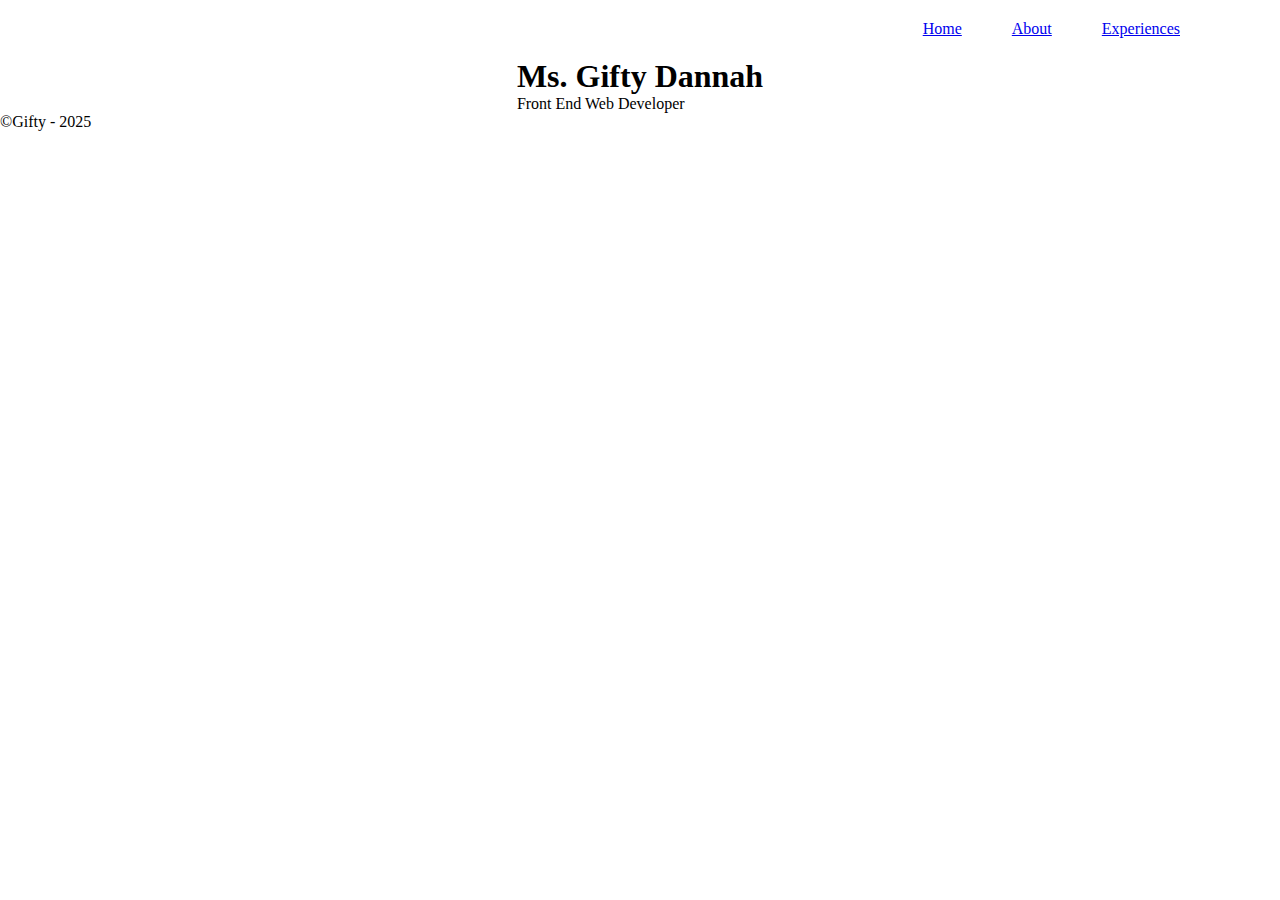
<file: index.html>
<!DOCTYPE html>
<html lang="en">
<head>
    <meta charset="UTF-8">
    <meta name="viewport" content="width=device-width, initial-scale=1.0">
    <link rel="stylesheet" href="css/home.css">
    <title>Home: Gifty Dannah</title>
</head>
<body>
    <nav class="navigation_bar">
        <a class="nav_link" href="index.html">Home</a>
        <a class="nav_link" href="about.html">About</a>
        <a class="nav_link" href="experiences.html">Experiences</a>
    </nav>
    <section class="hero-section">
        <!-- <figure class="picture">
            <img class="picture-here" src="assets/dannah_project-02.png" alt="my_profile_pic">
        </figure> -->
        <div>
            <h1>Ms. Gifty Dannah</h1>
            <p>Front End Web Developer</p>
            <!-- <div class="buttons">
                <button class="contact" type="Contact">Contact</button>
                <button class="resume" type="Resume">Resume</button>
            </div> -->
        </div>
    </section>
    <footer>
        <p>©Gifty - 2025</p>
    </footer>
</body>
</html>
</file>
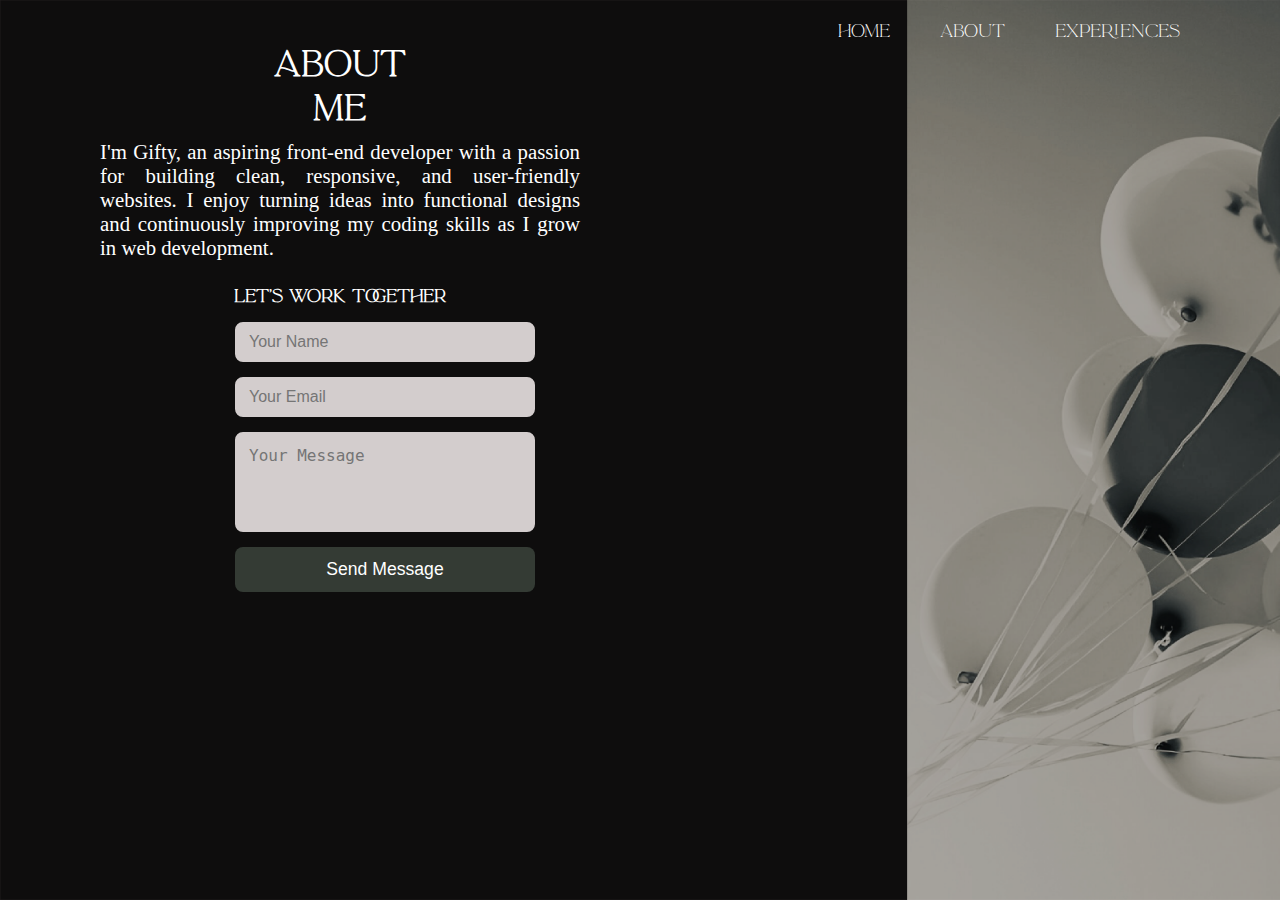
<file: about.html>
<!DOCTYPE html>
<html lang="en">
<head>
    <meta charset="UTF-8">
    <meta name="viewport" content="width=device-width, initial-scale=1.0">
    <link rel="stylesheet" href="css/about.css">
    <title>Home: Gifty Dannah</title>
</head>
<body>
    <header>
        <nav class="navigation_bar">
            <a class="nav_link" href="index.html">Home</a>
            <a class="nav_link" href="about.html">About</a>
            <a class="nav_link" href="experiences.html">Experiences</a>
        </nav>
    </header>
    <main>
        <section class="about-moi">
            <div class="head-ab">
                <h1>About</h1>
                <h1>Me</h1>
            </div>
            <p>
                I'm Gifty, an aspiring front-end developer with a passion for building clean, responsive, and user-friendly websites. I enjoy turning ideas into functional designs and continuously improving my coding skills as I grow in web development.
            </p>
            <section id="contact">
                <h2>Let's Work Together</h2>
                <div class="contact-links">
                    <a href="mailto:"><i class="fa-solid fa-envelope"></i></a>
                    <a href="tel:"><i class="fa-solid fa-phone"></i></a>
                    <a href="" target="_blank"><i class="fa-brands fa-linkedin"></i></a>
                    <a href="" target="_blank"><i class="fa-brands fa-github"></i></a>
                </div>
            
            <form action="https://formspree.io/f/xpwlvavj" method="POST">
                <input type="text" name="name" placeholder="Your Name" required>
                <input type="email" name="_replyto" placeholder="Your Email" required>
                <textarea name="message" placeholder="Your Message" required></textarea>
                <button type="submit">Send Message</button>
            </form>
            </section>
    </main>
        </section>
</body>
</html>
</file>
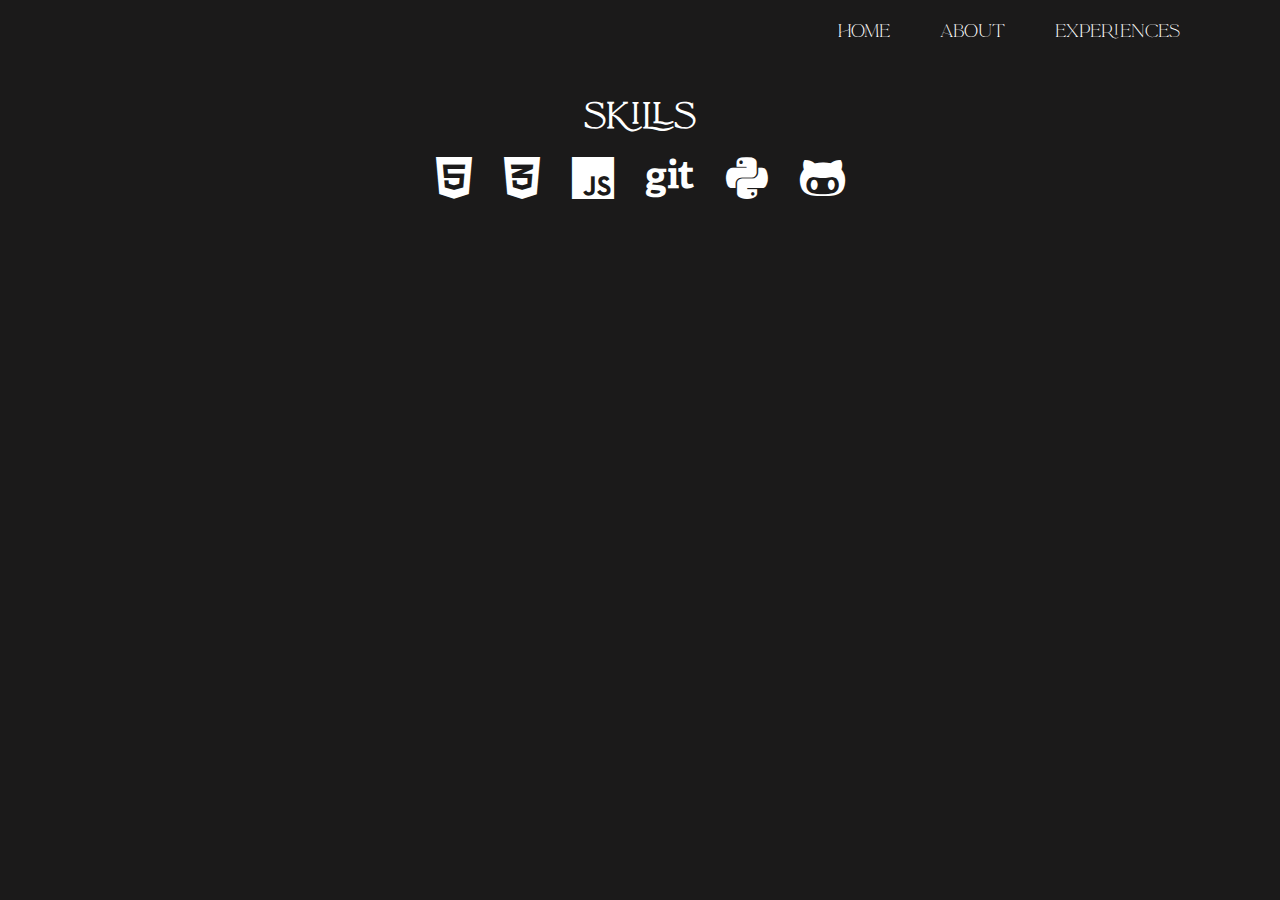
<file: experiences.html>
<!DOCTYPE html>
<html lang="en">
<head>
    <meta charset="UTF-8">
    <meta name="viewport" content="width=device-width, initial-scale=1.0">
    <link rel="stylesheet" href="https://cdnjs.cloudflare.com/ajax/libs/font-awesome/6.5.2/css/all.min.css">
    <link rel="stylesheet" href="css/experiences.css">
    <title>Experiences: Gifty Dannah</title>
</head>
<body>
    <header>
        <nav class="navigation_bar">
            <a class="nav_link" href="index.html">Home</a>
            <a class="nav_link" href="about.html">About</a>
            <a class="nav_link" href="experiences.html">Experiences</a>
        </nav>
    </header>
    <section class="skills">
        <h1>Skills</h1>
        <div class="skill-icons">
            <i class="fa-brands fa-html5" title="HTML5"></i>
            <i class="fa-brands fa-css3-alt" title="CSS3"></i>
            <i class="fa-brands fa-js" title="JavaScript"></i>
            <i class="fa-brands fa-git" title="Git"></i>
            <i class="fa-brands fa-python" title="Python"></i>
            <i class="fa-brands fa-github-alt" title="Github"></i>
        </div>
    </section>
</body>
</html>
</file>
<file: css/home.css>
* {
    margin: 0;
    padding: 0;
    box-sizing: border-box;
}

.navigation_bar {
    display: flex;
    justify-content: end;
    gap: 50px;
    padding: 20px;
    padding-right: 100px;
}

.hero-section {
    display: flex;
    align-items: center;
    justify-content: center;
}

.picture-here {
    height: 200px;
    width: auto;
    border-radius: 50%;
}
</file>
<file: css/about.css>
* {
    margin: 0;
    padding: 0;
    box-sizing: border-box;
}

@font-face {
    font-family: 'LaLuxes';
    src: url(../assets/LaLuxes.otf) format('opentype');
}
@font-face {
    font-family: 'Bodoni';
    src: url(../assets/BodoniflfRoman-vmAD.ttf) format('truetype');
}

body {
    color: white;
    font-family: 'LaLuxes';
    /* background-color: #5a524c; */
    background-image: url(../assets/about_background_alt_2-01.png);
    background-size: cover;
    display: grid;
    grid-template-rows: auto 1fr auto;
    min-height: 100vh;
}


nav {
    grid-row: 1;
}

.nav_link {
    text-decoration: none;
    color: white;
}

.hero-section {
    grid-row: 2;
}

footer {
    text-align: center;
    grid-row: 3;
}

footer p {
    font-size: 11px;
}

/* html, body {
    position: relative;
} */

.navigation_bar {
    display: flex;
    justify-content: end;
    gap: 50px;
    padding: 20px;
    padding-right: 100px;
}

.hero-section {
    display: flex;
    align-items: center;
    justify-content: center;
    gap: 1rem;
    /* margin-right: 400px; */
}

.hero-section h1 {
    font-size: 4rem;
    margin-top: 3rem;
    margin-bottom: 1rem;
}

.hero-section p {
    text-align: center;
}

.picture-here {
    height: 30rem;
    width: auto;
    border-radius: 50%;
    /* filter: drop-shadow(5px, 5px); */
}

/* footer {
    position: absolute;
    bottom: 0;
} */

.contact {
    font-size: 1rem;
    margin-top: 1rem;
    border: none;
    background-color: rgb(165, 42, 42);
    color: white;
    padding: 10px;
    border-radius: 8px;
}

.resume {
    font-size: 1rem;
    margin-top: 1rem;
    border: none;
    background-color: rgb(165, 42, 42);
    color: white;
    padding: 10px;
    border-radius: 8px;
}

.resume:hover {
    cursor: pointer;
    background-color: #531515;
}

.contact:hover {
    cursor: pointer;
    background-color: #531515;
}

nav a:hover {
    text-decoration: underline;
}

.about-moi h1 {
    text-align: center;
    margin-right: 600px;
    font-size: 2rem;
}

.head-ab {
    margin-top: -20px;
}

.about-moi p {
    margin-top: 10px;
    margin-left: 100px;
    margin-right: 700px;
    font-family: 'Lucida';
    font-size: 1.3rem;
    text-align:justify;
}

#contact {
  text-align: center;
  margin-top: 1rem;
}

#contact h2 {
  font-size: 1rem;
  margin-bottom: -25px;
  margin-top: 25px;
  color: #fff;
  margin-right: 600px;
}

#contact .contact-intro {
  font-size: 1.1rem;
  color: #555;
  margin-bottom: 30px;
}

/* Contact Icons */
.contact-links {
  display: flex;
  justify-content: center;
  gap: 20px;
  margin-top: 20px;
  margin-bottom: 20px;
}

.contact-links a {
  font-size: 2rem;
  color: #555;
  transition: transform 0.3s ease, color 0.3s ease;
}

.contact-links a:hover {
  color: #4CAF50; /* highlight green (match your site accent) */
  transform: scale(1.2);
}

/* Contact Form */
form {
  max-width: 300px;
  margin: 0 auto;
  display: flex;
  flex-direction: column;
  gap: 15px;
  margin-left: 235px;
}

form input,
form textarea {
  width: 100%;
  padding: 12px;
  background-color: #d3cdcd;
  font-size: 1rem;
  border: 2px solid #d3cdcd;
  border-radius: 8px;
  outline: none;
  transition: border-color 0.3s ease;

}

form input:focus,
form textarea:focus {
  border-color: #2a2e2a;
}

form input {
    height: 40px;
}

form textarea {
  resize: none;
  height: 100px;
}

form button {
  padding: 12px;
  font-size: 1.1rem;
  background: #343b34;
  color: white;
  border: none;
  border-radius: 8px;
  cursor: pointer;
  transition: background 0.3s ease, transform 0.3s ease;
}

form button:hover {
  background: #252725;
  transform: scale(1.05);
}

/* Closing Line */
.closing-line {
  text-align: center;
  margin-top: 30px;
  font-size: 1rem;
  color: #fff
}
</file>
<file: css/experiences.css>
* {
    margin: 0;
    padding: 0;
    box-sizing: border-box;
}

@font-face {
    font-family: 'LaLuxes';
    src: url(../assets/LaLuxes.otf) format('opentype');
}
@font-face {
    font-family: 'Bodoni';
    src: url(../assets/BodoniflfRoman-vmAD.ttf) format('truetype');
}

body {
    color: white;
    font-family: 'LaLuxes';
    background-color: #1b1a1a;
    /* background-image: url(../assets/about_background_alt_2-01.png); */
    background-size: cover;
    display: grid;
    grid-template-rows: auto 1fr auto;
    min-height: 100vh;
}


nav {
    grid-row: 1;
}

.nav_link {
    text-decoration: none;
    color: white;
}

.hero-section {
    grid-row: 2;
}

footer {
    text-align: center;
    grid-row: 3;
}

footer p {
    font-size: 11px;
}

/* html, body {
    position: relative;
} */

.navigation_bar {
    display: flex;
    justify-content: end;
    gap: 50px;
    padding: 20px;
    padding-right: 100px;
}

.hero-section {
    display: flex;
    align-items: center;
    justify-content: center;
    gap: 1rem;
    /* margin-right: 400px; */
}

.hero-section h1 {
    font-size: 4rem;
    margin-top: 3rem;
    margin-bottom: 1rem;
}

.hero-section p {
    text-align: center;
}

.picture-here {
    height: 30rem;
    width: auto;
    border-radius: 50%;
    /* filter: drop-shadow(5px, 5px); */
}

/* footer {
    position: absolute;
    bottom: 0;
} */

.contact {
    font-size: 1rem;
    margin-top: 1rem;
    border: none;
    background-color: rgb(165, 42, 42);
    color: white;
    padding: 10px;
    border-radius: 8px;
}

.resume {
    font-size: 1rem;
    margin-top: 1rem;
    border: none;
    background-color: rgb(165, 42, 42);
    color: white;
    padding: 10px;
    border-radius: 8px;
}

.resume:hover {
    cursor: pointer;
    background-color: #531515;
}

.contact:hover {
    cursor: pointer;
    background-color: #531515;
}

nav a:hover {
    text-decoration: underline;
}

.about-moi h1 {
    text-align: center;
    margin-right: 600px;
    font-size: 3rem;
}

.head-ab {
    margin-top: 20px;
}

.about-moi p {
    margin-top: 10px;
    margin-left: 100px;
    margin-right: 700px;
    font-family: 'Lucida';
    font-size: 1.3rem;
    text-align:justify;
}

.fa-brands {
    font-size: 3rem;
}

.skills h1 {
    text-align: center;
    margin-top: 2rem;
    margin-bottom: 1rem;
}

.skill-icons {
    display: flex;
    flex-direction: row;
    justify-content: center;
    gap: 2rem;
}

.project {
    display: flex;
    flex-direction: column;
    align-items: center;
    justify-content: center;
    gap: 2rem;
    padding: 2rem;
    background-color: #ffffff;
    font-family: 'Arial', sans-serif;
    border-radius: 15px;
    box-shadow: 0 10px 20px rgba(0, 0, 0, 0.1);
    margin: 2rem auto;
    max-width: 900px;
}

.exper {
    text-align: center;
    margin-top: 5rem;
}

/* Container for the project image */
.project-pic {
    width: 100%;
    max-width: 400px;
    border-radius: 10px;
    overflow: hidden;
    box-shadow: 0 5px 15px rgba(0, 0, 0, 0.2);
    transition: transform 0.3s ease-in-out;
}

.project-pic:hover {
    transform: scale(1.05);
}

.ppic-here {
    width: 100%;
    height: auto;
    display: block;
}

/* Project description container */
.project-desc {
    display: flex;
    flex-direction: column;
    align-items: center;
    text-align: center;
    gap: 1rem;
    padding: 1rem;
}

.desc-title h1 {
    font-size: 1.8rem;
    color: #000000;
    margin: 0;
}

.desc-desc p {
    font-size: 1rem;
    color: #000000;
    line-height: 1.6;
}

/* Link and button styling */
.desc-link a {
    text-decoration: none;
}

.desc-link button {
    background-color: #ffffff;
    color: #1b1b1b;
    padding: 12px 24px;
    border: none;
    border-radius: 50px;
    font-size: 1rem;
    font-weight: bold;
    cursor: pointer;
    transition: background-color 0.3s ease, transform 0.2s ease;
    box-shadow: 0 4px 6px rgba(0, 0, 0, 0.1);
}

.desc-link button:hover {
    background-color: #c5c5c5;
    transform: translateY(-2px);
}

/* Responsive design for smaller screens */
@media (min-width: 768px) {
    .project {
        flex-direction: row;
        text-align: left;
        align-items: flex-start;
        gap: 3rem;
    }

    .project-desc {
        align-items: flex-start;
        text-align: left;
    }
}
</file>
